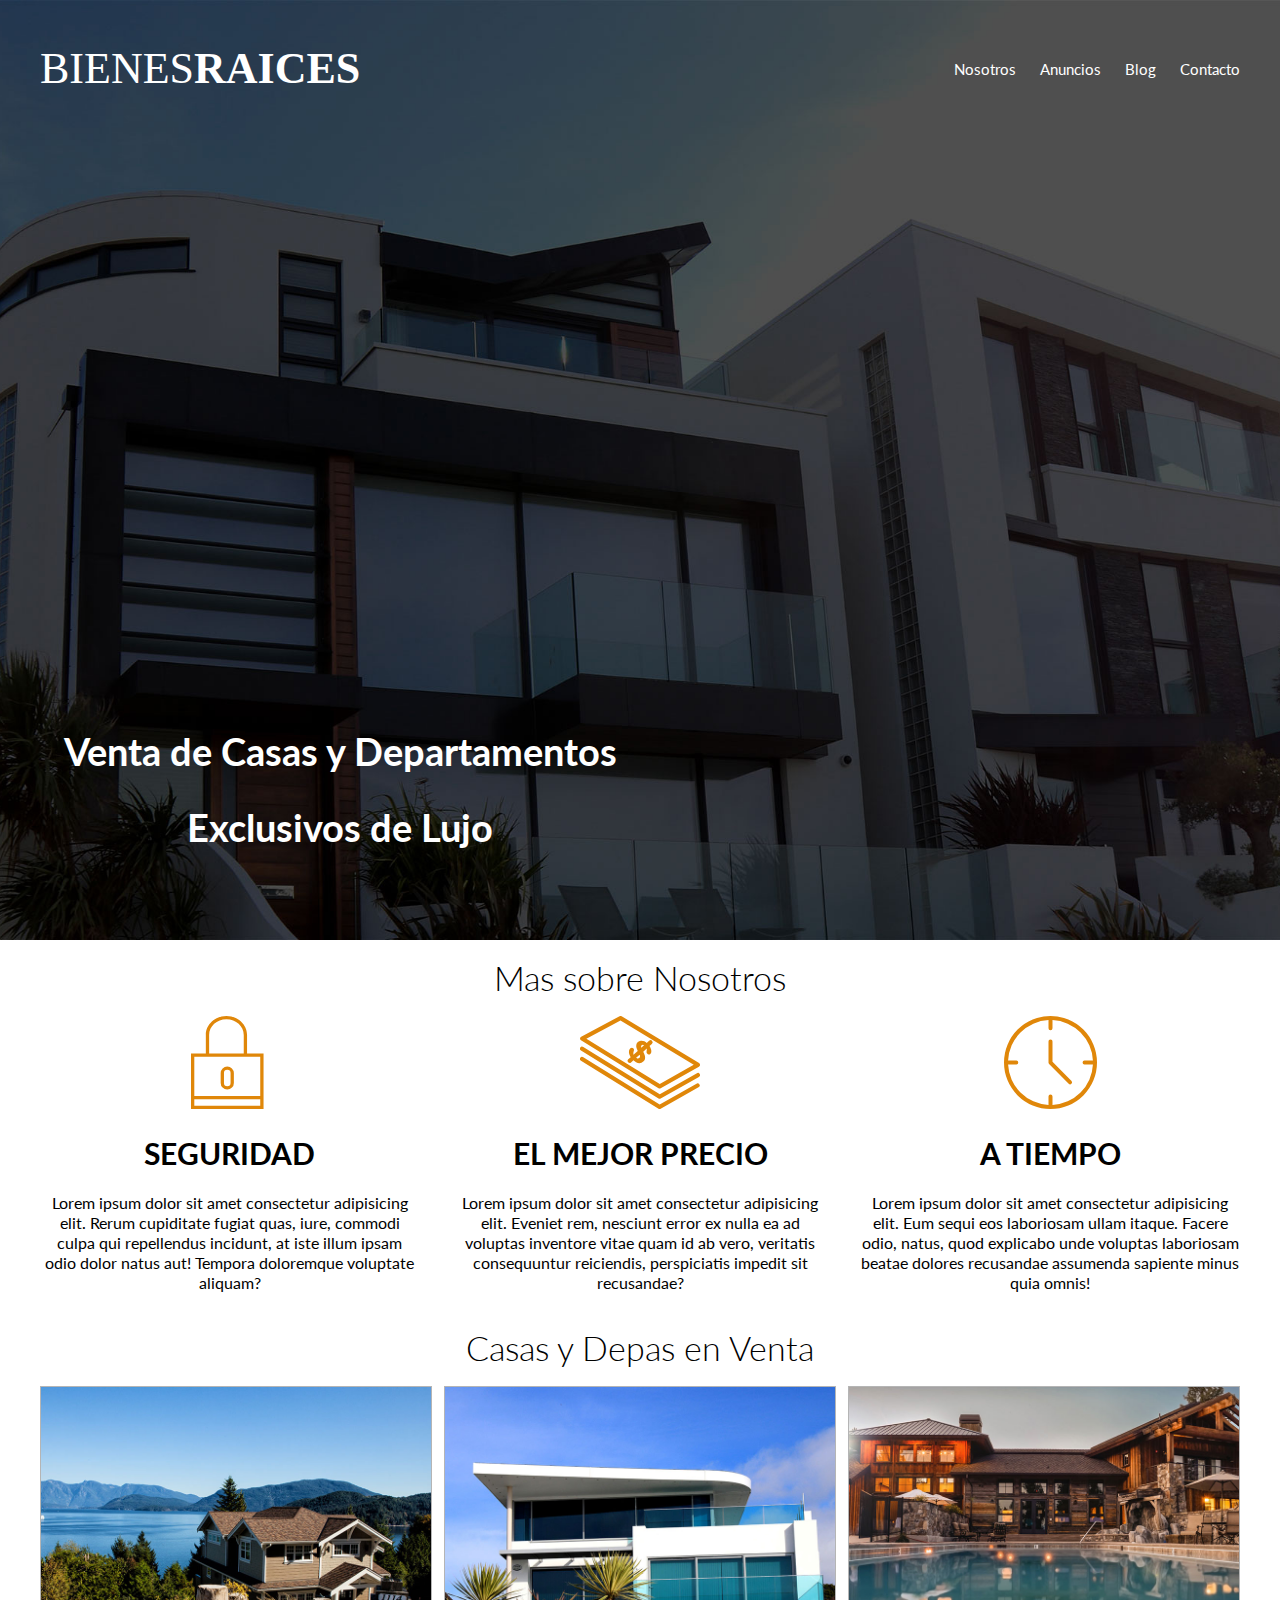
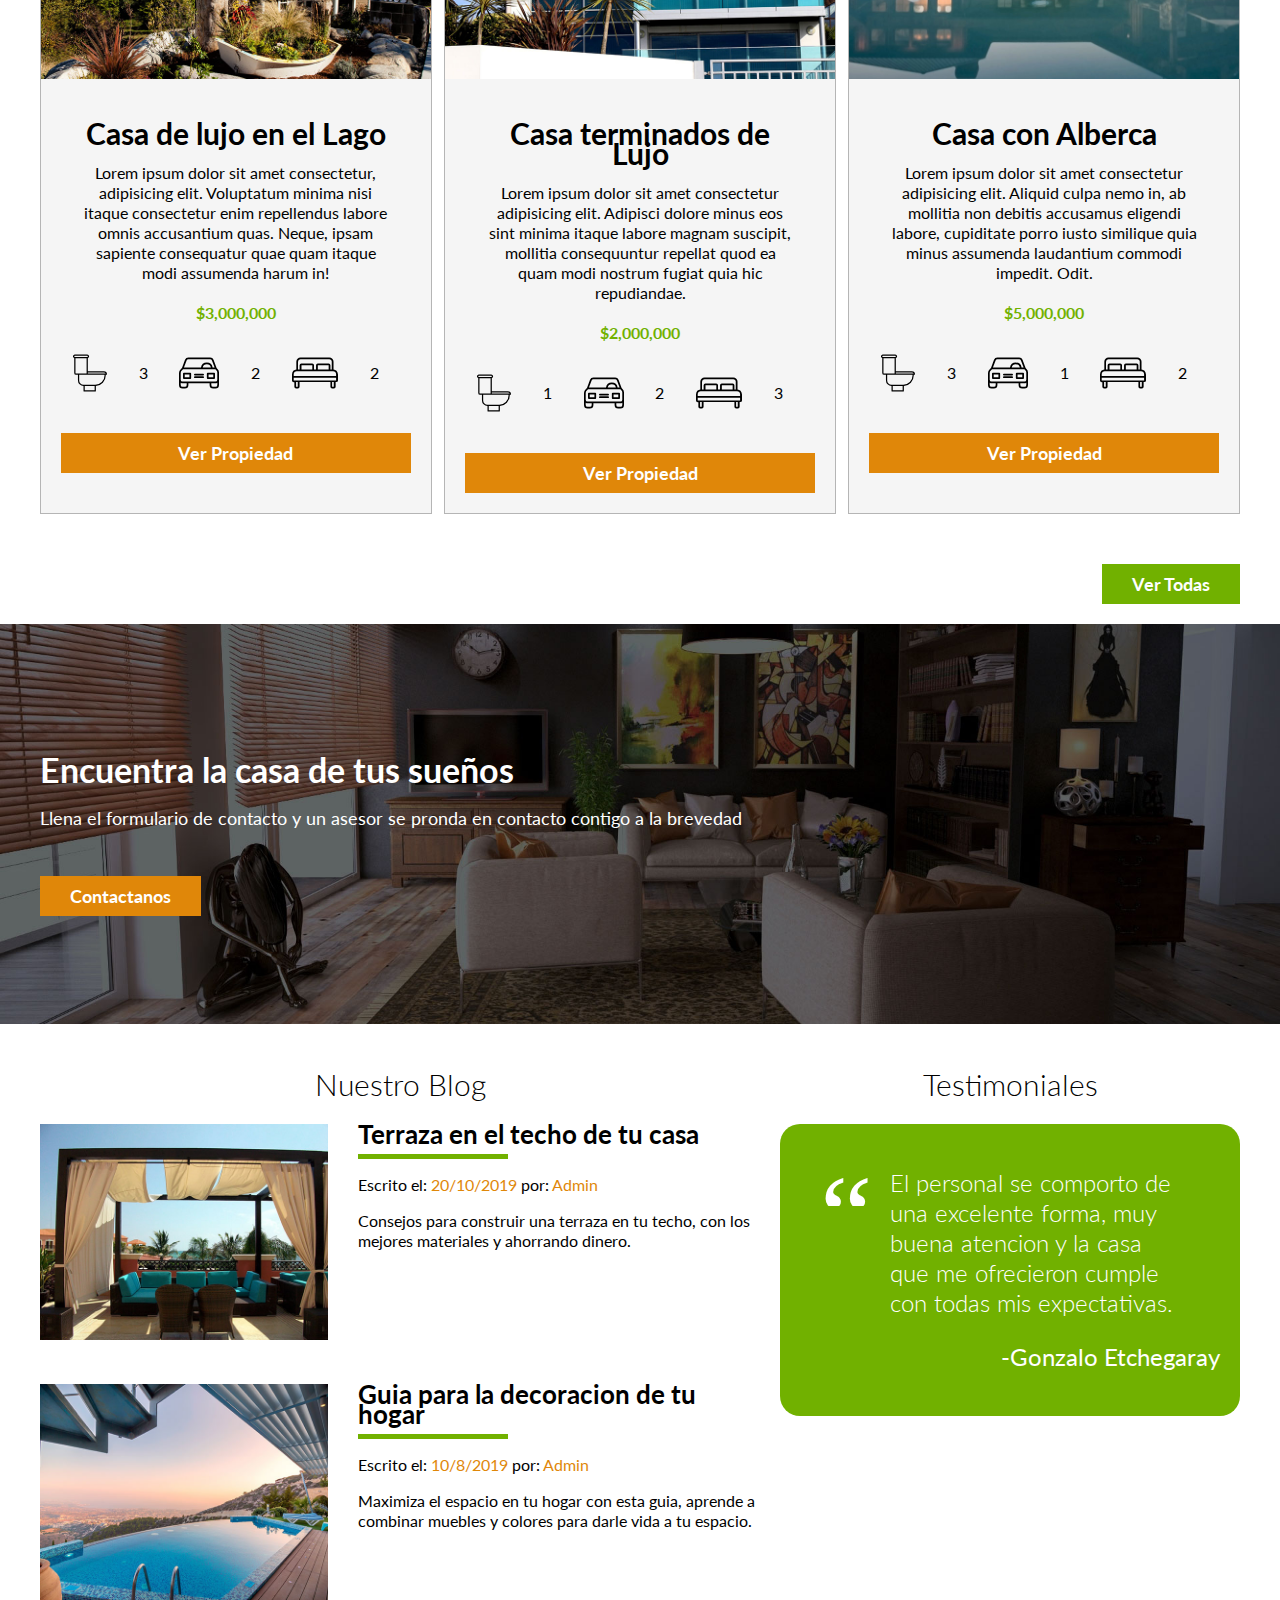
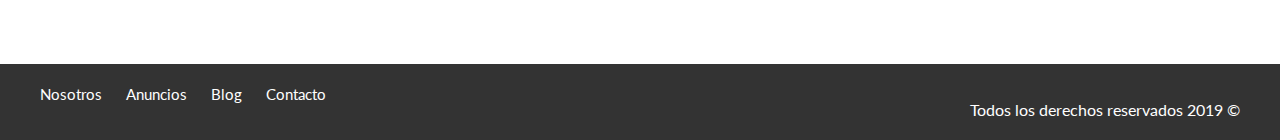
<file: index.html>
<!DOCTYPE html>
<html lang="en">

<head>
    <meta charset="UTF-8">
    <meta name="viewport" content="width=device-width, initial-scale=1.0">
    <meta http-equiv="X-UA-Compatible" content="ie=edge">
    <link rel="stylesheet" href="css/normalize.css">
    <link href="https://fonts.googleapis.com/css?family=Lato:300,400,700,900" rel="stylesheet">
    <link rel="stylesheet" href="css/style.css">
    <title>Bienes Raices</title>
</head>

<body>
    <header class="site-header inicio">
        <div class="contenedor contenido-header">
            <div class="barra">
                <a href="/">
                    <img src="img/logo.svg" alt="logo">
                </a>

                <nav class="navegacion">
                    <a href="nosotros.html">Nosotros</a>
                    <a href="anuncios.html">Anuncios</a>
                    <a href="blog.html">Blog</a>
                    <a href="contacto.html">Contacto</a>
                </nav>
            </div>

            <h1>Venta de Casas y Departamentos Exclusivos de Lujo</h1>
        </div>
    </header>

    <section class="contenedor seccion">
        <h2 class="fw-300 centrar-texto">Mas sobre Nosotros</h2>
        <div class="iconos-nosotros">
            <div class="icono">
                <img src="img/icono1.svg" alt="seguridad">
                <h3>Seguridad</h3>
                <p>Lorem ipsum dolor sit amet consectetur adipisicing elit. Rerum cupiditate fugiat quas, iure, commodi culpa qui repellendus incidunt, at iste illum ipsam odio dolor natus aut! Tempora doloremque voluptate aliquam?</p>
            </div>

            <div class="icono">
                <img src="img/icono2.svg" alt="dinero">
                <h3>El Mejor Precio</h3>
                <p>Lorem ipsum dolor sit amet consectetur adipisicing elit. Eveniet rem, nesciunt error ex nulla ea ad voluptas inventore vitae quam id ab vero, veritatis consequuntur reiciendis, perspiciatis impedit sit recusandae?</p>
            </div>

            <div class="icono">
                <img src="img/icono3.svg" alt="tiempo">
                <h3>A tiempo</h3>
                <p>Lorem ipsum dolor sit amet consectetur adipisicing elit. Eum sequi eos laboriosam ullam itaque. Facere odio, natus, quod explicabo unde voluptas laboriosam beatae dolores recusandae assumenda sapiente minus quia omnis!</p>
            </div>
        </div>
    </section>

    <main class="seccion contenedor">
        <h2 class="fw-300 centrar-texto">Casas y Depas en Venta</h2>
        <div class="contenedor-anuncios">
            <div class="anuncio">
                <img src="img/anuncio1.jpg" alt="casa en el lago">
                <div class="contenido-anuncio">
                    <h3>Casa de lujo en el Lago</h3>
                    <p>Lorem ipsum dolor sit amet consectetur, adipisicing elit. Voluptatum minima nisi itaque consectetur enim repellendus labore omnis accusantium quas. Neque, ipsam sapiente consequatur quae quam itaque modi assumenda harum in!</p>
                    <p class="precio">$3,000,000</p>

                    <ul class="iconos-caracteristicas">
                        <li><img src="img/icono_wc.svg" alt="icono_wc"></li>
                        <p>3</p>
                        <li><img src="img/icono_estacionamiento.svg" alt="icono_auto"></li>
                        <p>2</p>
                        <li><img src="img/icono_dormitorio.svg" alt="icono_dormitorio"></li>
                        <p>2</p>
                    </ul>

                    <a class="boton boton-amarillo d-block" href="#">Ver Propiedad</a>
                </div>
            </div>

            <div class="anuncio">
                <img src="img/anuncio2.jpg" alt="casa de lujo">
                <div class="contenido-anuncio">
                    <h3>Casa terminados de Lujo</h3>
                    <p>Lorem ipsum dolor sit amet consectetur adipisicing elit. Adipisci dolore minus eos sint minima itaque labore magnam suscipit, mollitia consequuntur repellat quod ea quam modi nostrum fugiat quia hic repudiandae.</p>
                    <p class="precio">$2,000,000</p>

                    <ul class="iconos-caracteristicas">
                        <li><img src="img/icono_wc.svg" alt="icono_wc"></li>
                        <p>1</p>
                        <li><img src="img/icono_estacionamiento.svg" alt="icono_auto"></li>
                        <p>2</p>
                        <li><img src="img/icono_dormitorio.svg" alt="icono_dormitorio"></li>
                        <p>3</p>
                    </ul>

                    <a class="boton boton-amarillo d-block" href="#">Ver Propiedad</a>
                </div>
            </div>

            <div class="anuncio">
                <img src="img/anuncio3.jpg" alt="casa Alberca">
                <div class="contenido-anuncio">
                    <h3>Casa con Alberca</h3>
                    <p>Lorem ipsum dolor sit amet consectetur adipisicing elit. Aliquid culpa nemo in, ab mollitia non debitis accusamus eligendi labore, cupiditate porro iusto similique quia minus assumenda laudantium commodi impedit. Odit.</p>
                    <p class="precio">$5,000,000</p>

                    <ul class="iconos-caracteristicas">
                        <li><img src="img/icono_wc.svg" alt="icono_wc"></li>
                        <p>3</p>
                        <li><img src="img/icono_estacionamiento.svg" alt="icono_auto"></li>
                        <p>1</p>
                        <li><img src="img/icono_dormitorio.svg" alt="icono_dormitorio"></li>
                        <p>2</p>
                    </ul>

                    <a class="boton boton-amarillo d-block" href="#">Ver Propiedad</a>
                </div>
            </div>
        </div>
        <div class="ver-todas">
            <a class="boton boton-verde" href="anuncios.html">Ver Todas</a>
        </div>
    </main>

    <section class="imagen-contacto">
        <div class="contenedor contenido-contacto">
            <h2>Encuentra la casa de tus sueños</h2>
            <p>Llena el formulario de contacto y un asesor se pronda en contacto contigo a la brevedad</p>
            <a boton class="boton-amarillo boton" href="contacto.html">Contactanos</a>
        </div>
    </section>

    <div class="seccion-inferior contenedor seccion">
        <section class="blog">
            <h3 class="centrar-texto fw-300">Nuestro Blog</h3>

            <article class="entrada-blog">
                <div class="imagen">
                    <img src="img/blog1.jpg" alt="entrada_de_blog">
                </div>
                <div class="texto-entrada">
                    <a href="#">
                        <h4>Terraza en el techo de tu casa</h4>
                    </a>
                    <p>Escrito el: <span> 20/10/2019</span> por: <span>Admin</span></p>
                    <p>Consejos para construir una terraza en tu techo, con los mejores materiales y ahorrando dinero.</p>
                </div>
            </article>

            <article class="entrada-blog">
                <div class="imagen">
                    <img src="img/blog2.jpg" alt="entrada_de_blog">
                </div>
                <div class="texto-entrada">
                    <a href="#">
                        <h4>Guia para la decoracion de tu hogar</h4>
                    </a>
                    <p>Escrito el: <span>10/8/2019</span> por: <span>Admin</span></p>
                    <p>Maximiza el espacio en tu hogar con esta guia, aprende a combinar muebles y colores para darle vida a tu espacio.</p>
                </div>

            </article>
        </section>

        <section class="testimoniales">
            <h3 class="centrar-texto fw-300">Testimoniales</h3>
            <div class="testimonial">
                <blockquote>
                    El personal se comporto de una excelente forma, muy buena atencion y la casa que me ofrecieron cumple con todas mis expectativas.
                </blockquote>
                <p>-Gonzalo Etchegaray</p>
            </div>
        </section>
    </div>

    <footer class="site-footer seccion">
        <div class="contenedor contenedor-footer">
            <nav class="navegacion">
                <a href="nosotros.html">Nosotros</a>
                <a href="anuncios.html">Anuncios</a>
                <a href="blog.html">Blog</a>
                <a href="contacto.html">Contacto</a>
            </nav>
            <p class="copyright">Todos los derechos reservados 2019 &copy;</p>
        </div>
    </footer>
</body>

</html>
</file>
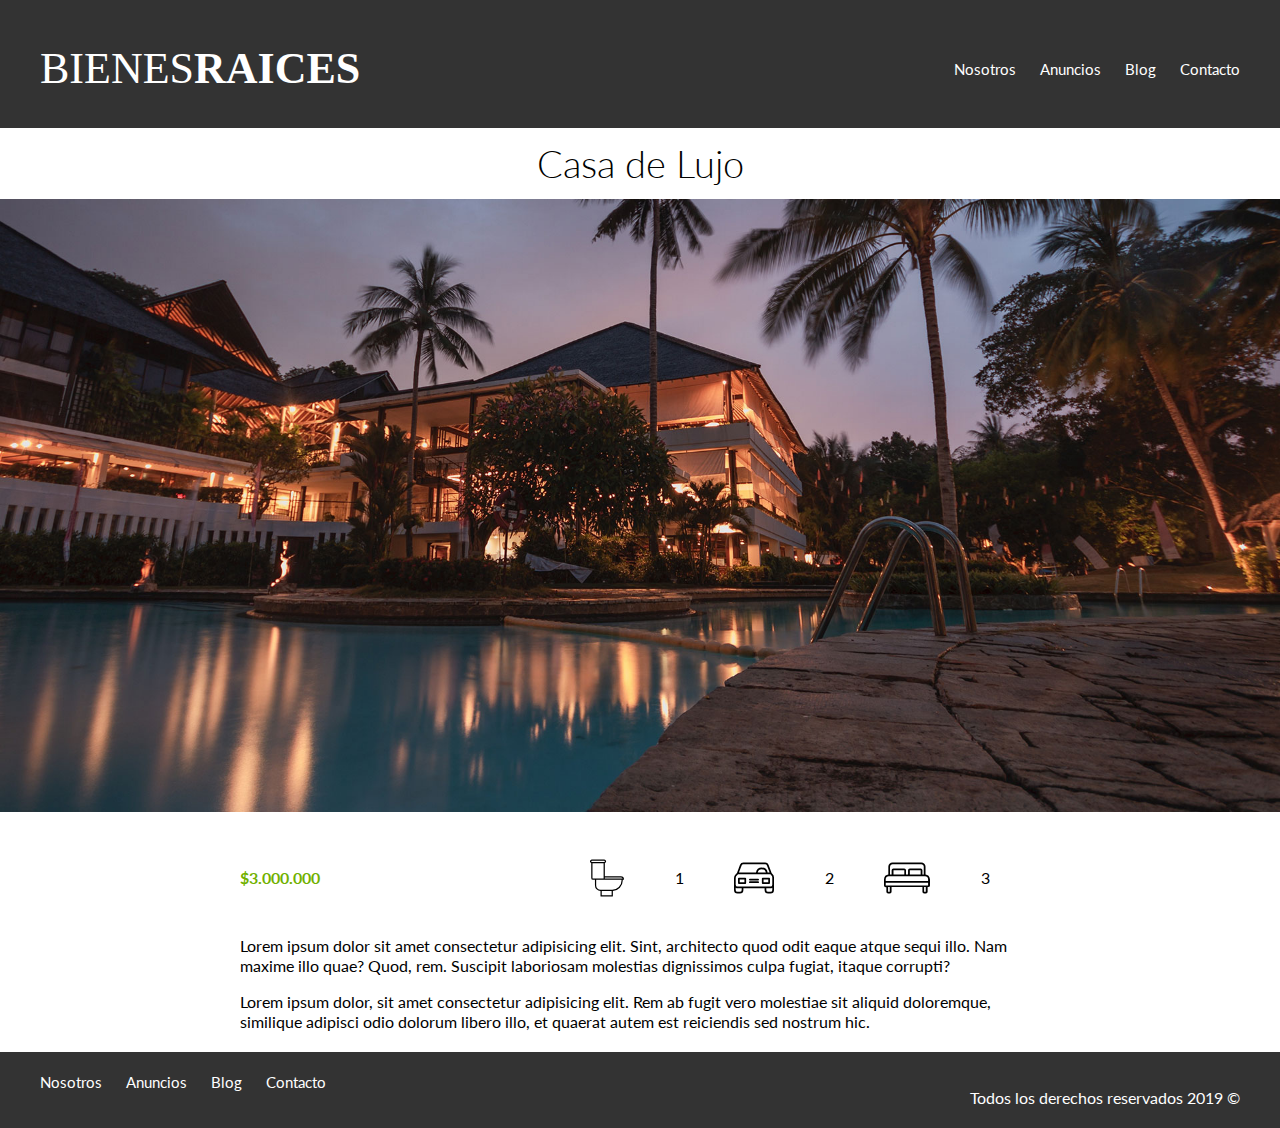
<file: anuncio.html>
<!DOCTYPE html>
<html lang="en">

<head>
    <meta charset="UTF-8">
    <meta name="viewport" content="width=device-width, initial-scale=1.0">
    <meta http-equiv="X-UA-Compatible" content="ie=edge">
    <link rel="stylesheet" href="css/normalize.css">
    <link href="https://fonts.googleapis.com/css?family=Lato:300,400,700,900" rel="stylesheet">
    <link rel="stylesheet" href="css/style.css">
    <title>Bienes Raices</title>
</head>

<body>
    <header class="site-header">
        <div class="contenedor contenido-header">
            <div class="barra">
                <a href="index.html">
                    <img src="img/logo.svg" alt="logo">
                </a>

                <nav class="navegacion">
                    <a href="nosotros.html">Nosotros</a>
                    <a href="anuncios.html">Anuncios</a>
                    <a href="blog.html">Blog</a>
                    <a href="contacto.html">Contacto</a>
                </nav>
            </div>
        </div>
    </header>

    <h1 class="fw-300 centrar-texto">Casa de Lujo</h1>
    <img src="img/destacada.jpg" alt="img_destacada">

    <main class="contenedor seccion contenido-centrado">
        <div class="resumen-propiedad">
            <p class="precio">$3.000.000</p>
            <ul class="iconos-caracteristicas">
                <li><img src="img/icono_wc.svg" alt="icono_wc"></li>
                <p>1</p>
                <li><img src="img/icono_estacionamiento.svg" alt="icono_auto"></li>
                <p>2</p>
                <li><img src="img/icono_dormitorio.svg" alt="icono_dormitorio"></li>
                <p>3</p>
            </ul>
        </div>

        <p>Lorem ipsum dolor sit amet consectetur adipisicing elit. Sint, architecto quod odit eaque atque sequi illo. Nam maxime illo quae? Quod, rem. Suscipit laboriosam molestias dignissimos culpa fugiat, itaque corrupti?</p>

        <p>Lorem ipsum dolor, sit amet consectetur adipisicing elit. Rem ab fugit vero molestiae sit aliquid doloremque, similique adipisci odio dolorum libero illo, et quaerat autem est reiciendis sed nostrum hic.</p>
    </main>

    <footer class="site-footer seccion">
        <div class="contenedor contenedor-footer">
            <nav class="navegacion">
                <a href="nosotros.html">Nosotros</a>
                <a href="anuncios.html">Anuncios</a>
                <a href="blog.html">Blog</a>
                <a href="contacto.html">Contacto</a>
            </nav>
            <p class="copyright">Todos los derechos reservados 2019 &copy;</p>
        </div>
    </footer>
</body>

</html>
</file>
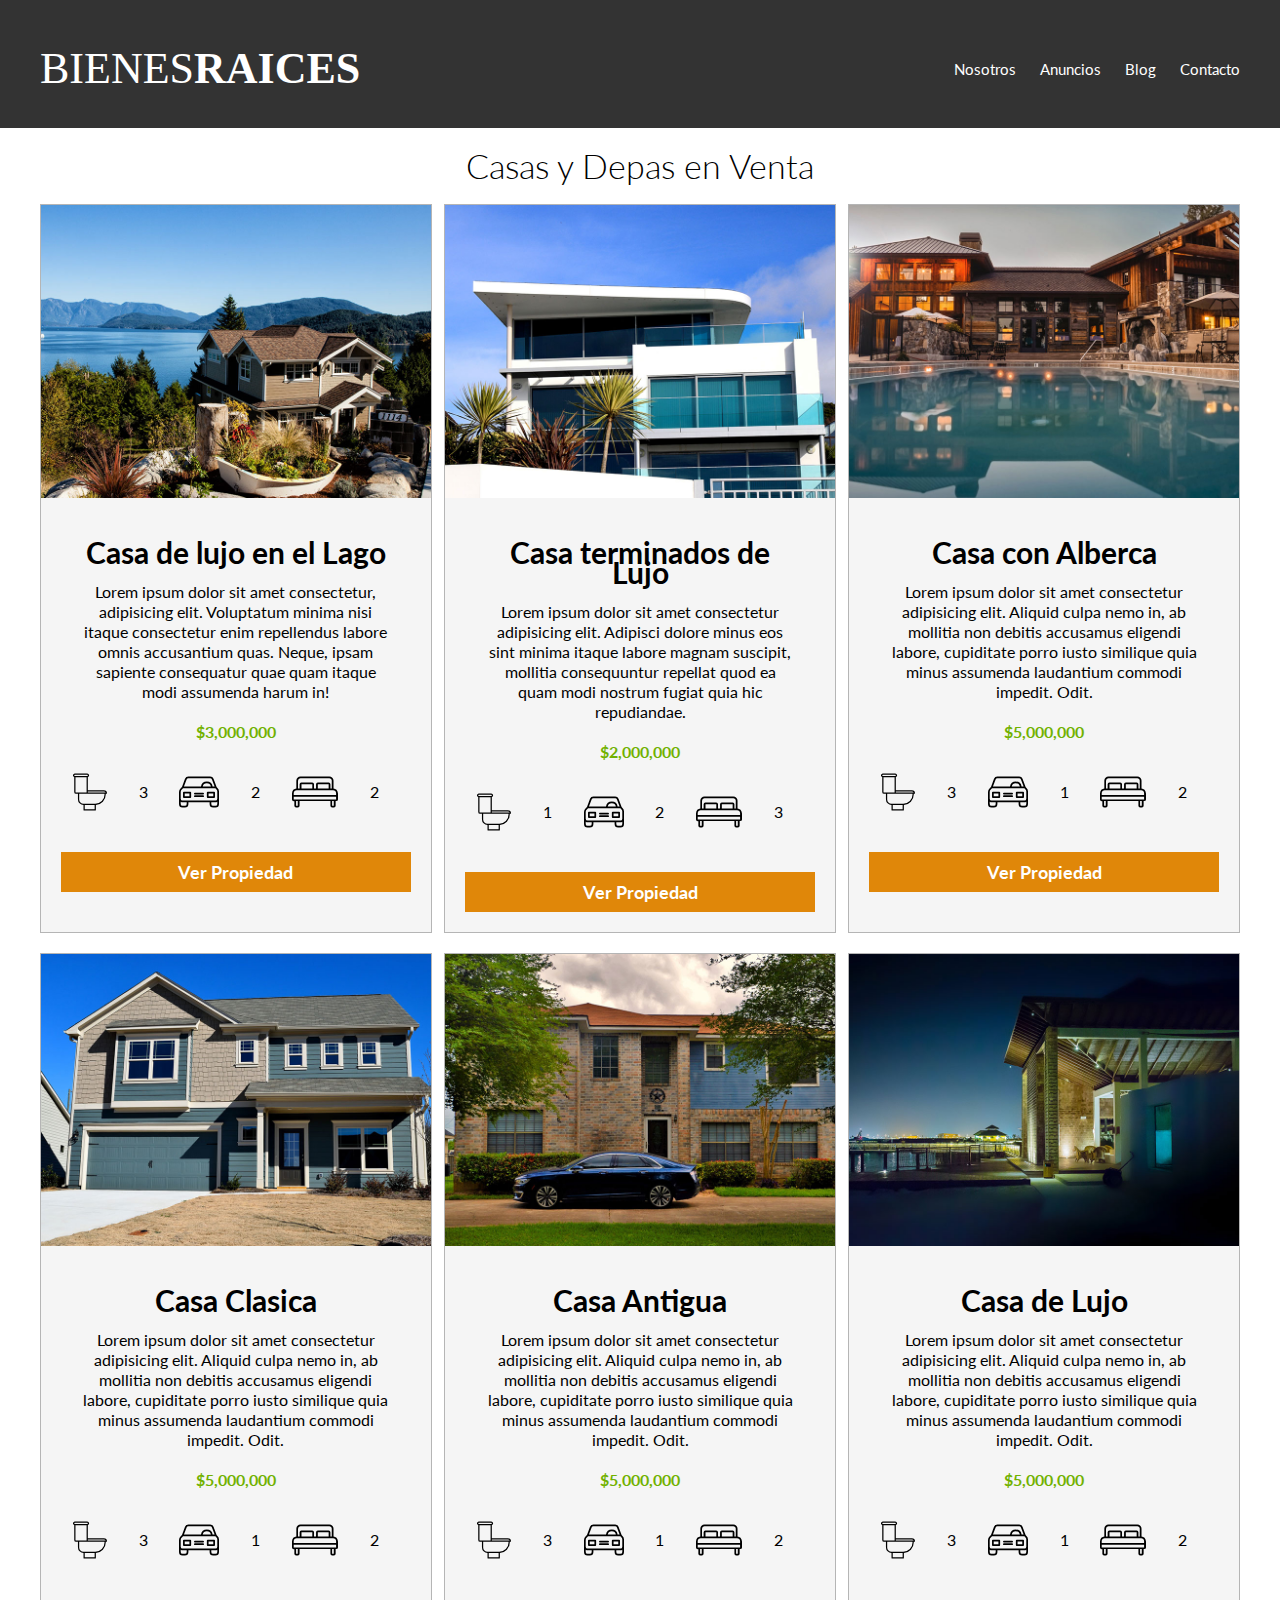
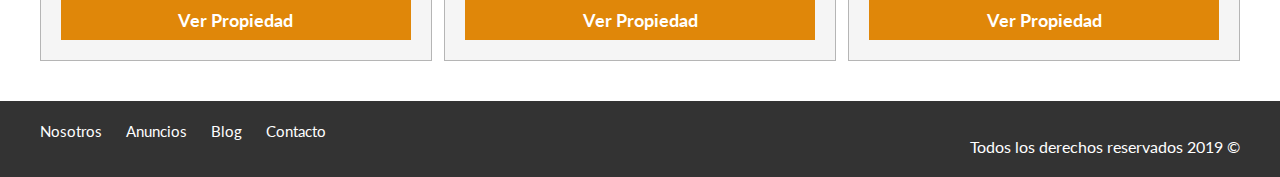
<file: anuncios.html>
<!DOCTYPE html>
<html lang="en">

<head>
    <meta charset="UTF-8">
    <meta name="viewport" content="width=device-width, initial-scale=1.0">
    <meta http-equiv="X-UA-Compatible" content="ie=edge">
    <link rel="stylesheet" href="css/normalize.css">
    <link href="https://fonts.googleapis.com/css?family=Lato:300,400,700,900" rel="stylesheet">
    <link rel="stylesheet" href="css/style.css">
    <title>Bienes Raices</title>
</head>

<body>
    <header class="site-header">
        <div class="contenedor contenido-header">
            <div class="barra">
                <a href="index.html">
                    <img src="img/logo.svg" alt="logo">
                </a>

                <nav class="navegacion">
                    <a href="nosotros.html">Nosotros</a>
                    <a href="anuncios.html">Anuncios</a>
                    <a href="blog.html">Blog</a>
                    <a href="contacto.html">Contacto</a>
                </nav>
            </div>
        </div>
    </header>

    <main class="seccion contenedor">
        <h2 class="fw-300 centrar-texto">Casas y Depas en Venta</h2>
        <div class="contenedor-anuncios">
            <div class="anuncio">
                <img src="img/anuncio1.jpg" alt="casa en el lago">
                <div class="contenido-anuncio">
                    <h3>Casa de lujo en el Lago</h3>
                    <p>Lorem ipsum dolor sit amet consectetur, adipisicing elit. Voluptatum minima nisi itaque consectetur enim repellendus labore omnis accusantium quas. Neque, ipsam sapiente consequatur quae quam itaque modi assumenda harum in!</p>
                    <p class="precio">$3,000,000</p>

                    <ul class="iconos-caracteristicas">
                        <li><img src="img/icono_wc.svg" alt="icono_wc"></li>
                        <p>3</p>
                        <li><img src="img/icono_estacionamiento.svg" alt="icono_auto"></li>
                        <p>2</p>
                        <li><img src="img/icono_dormitorio.svg" alt="icono_dormitorio"></li>
                        <p>2</p>
                    </ul>

                    <a class="boton boton-amarillo d-block" href="anuncio.html">Ver Propiedad</a>
                </div>
            </div>

            <div class="anuncio">
                <img src="img/anuncio2.jpg" alt="casa de lujo">
                <div class="contenido-anuncio">
                    <h3>Casa terminados de Lujo</h3>
                    <p>Lorem ipsum dolor sit amet consectetur adipisicing elit. Adipisci dolore minus eos sint minima itaque labore magnam suscipit, mollitia consequuntur repellat quod ea quam modi nostrum fugiat quia hic repudiandae.</p>
                    <p class="precio">$2,000,000</p>

                    <ul class="iconos-caracteristicas">
                        <li><img src="img/icono_wc.svg" alt="icono_wc"></li>
                        <p>1</p>
                        <li><img src="img/icono_estacionamiento.svg" alt="icono_auto"></li>
                        <p>2</p>
                        <li><img src="img/icono_dormitorio.svg" alt="icono_dormitorio"></li>
                        <p>3</p>
                    </ul>

                    <a class="boton boton-amarillo d-block" href="anuncio.html">Ver Propiedad</a>
                </div>
            </div>

            <div class="anuncio">
                <img src="img/anuncio3.jpg" alt="casa Alberca">
                <div class="contenido-anuncio">
                    <h3>Casa con Alberca</h3>
                    <p>Lorem ipsum dolor sit amet consectetur adipisicing elit. Aliquid culpa nemo in, ab mollitia non debitis accusamus eligendi labore, cupiditate porro iusto similique quia minus assumenda laudantium commodi impedit. Odit.</p>
                    <p class="precio">$5,000,000</p>

                    <ul class="iconos-caracteristicas">
                        <li><img src="img/icono_wc.svg" alt="icono_wc"></li>
                        <p>3</p>
                        <li><img src="img/icono_estacionamiento.svg" alt="icono_auto"></li>
                        <p>1</p>
                        <li><img src="img/icono_dormitorio.svg" alt="icono_dormitorio"></li>
                        <p>2</p>
                    </ul>

                    <a class="boton boton-amarillo d-block" href="anuncio.html">Ver Propiedad</a>
                </div>
            </div>

            <div class="anuncio">
                <img src="img/anuncio4.jpg" alt="casa Alberca">
                <div class="contenido-anuncio">
                    <h3>Casa Clasica</h3>
                    <p>Lorem ipsum dolor sit amet consectetur adipisicing elit. Aliquid culpa nemo in, ab mollitia non debitis accusamus eligendi labore, cupiditate porro iusto similique quia minus assumenda laudantium commodi impedit. Odit.</p>
                    <p class="precio">$5,000,000</p>

                    <ul class="iconos-caracteristicas">
                        <li><img src="img/icono_wc.svg" alt="icono_wc"></li>
                        <p>3</p>
                        <li><img src="img/icono_estacionamiento.svg" alt="icono_auto"></li>
                        <p>1</p>
                        <li><img src="img/icono_dormitorio.svg" alt="icono_dormitorio"></li>
                        <p>2</p>
                    </ul>

                    <a class="boton boton-amarillo d-block" href="anuncio.html">Ver Propiedad</a>
                </div>
            </div>
            <div class="anuncio">
                <img src="img/anuncio5.jpg" alt="casa Alberca">
                <div class="contenido-anuncio">
                    <h3>Casa Antigua</h3>
                    <p>Lorem ipsum dolor sit amet consectetur adipisicing elit. Aliquid culpa nemo in, ab mollitia non debitis accusamus eligendi labore, cupiditate porro iusto similique quia minus assumenda laudantium commodi impedit. Odit.</p>
                    <p class="precio">$5,000,000</p>

                    <ul class="iconos-caracteristicas">
                        <li><img src="img/icono_wc.svg" alt="icono_wc"></li>
                        <p>3</p>
                        <li><img src="img/icono_estacionamiento.svg" alt="icono_auto"></li>
                        <p>1</p>
                        <li><img src="img/icono_dormitorio.svg" alt="icono_dormitorio"></li>
                        <p>2</p>
                    </ul>

                    <a class="boton boton-amarillo d-block" href="anuncio.html">Ver Propiedad</a>
                </div>
            </div>
            <div class="anuncio">
                <img src="img/anuncio6.jpg" alt="casa Alberca">
                <div class="contenido-anuncio">
                    <h3>Casa de Lujo</h3>
                    <p>Lorem ipsum dolor sit amet consectetur adipisicing elit. Aliquid culpa nemo in, ab mollitia non debitis accusamus eligendi labore, cupiditate porro iusto similique quia minus assumenda laudantium commodi impedit. Odit.</p>
                    <p class="precio">$5,000,000</p>

                    <ul class="iconos-caracteristicas">
                        <li><img src="img/icono_wc.svg" alt="icono_wc"></li>
                        <p>3</p>
                        <li><img src="img/icono_estacionamiento.svg" alt="icono_auto"></li>
                        <p>1</p>
                        <li><img src="img/icono_dormitorio.svg" alt="icono_dormitorio"></li>
                        <p>2</p>
                    </ul>

                    <a class="boton boton-amarillo d-block" href="anuncio.html">Ver Propiedad</a>
                </div>
            </div>
        </div>
    </main>

    <footer class="site-footer seccion">
        <div class="contenedor contenedor-footer">
            <nav class="navegacion">
                <a href="nosotros.html">Nosotros</a>
                <a href="anuncios.html">Anuncios</a>
                <a href="blog.html">Blog</a>
                <a href="contacto.html">Contacto</a>
            </nav>
            <p class="copyright">Todos los derechos reservados 2019 &copy;</p>
        </div>
    </footer>
</body>

</html>
</file>
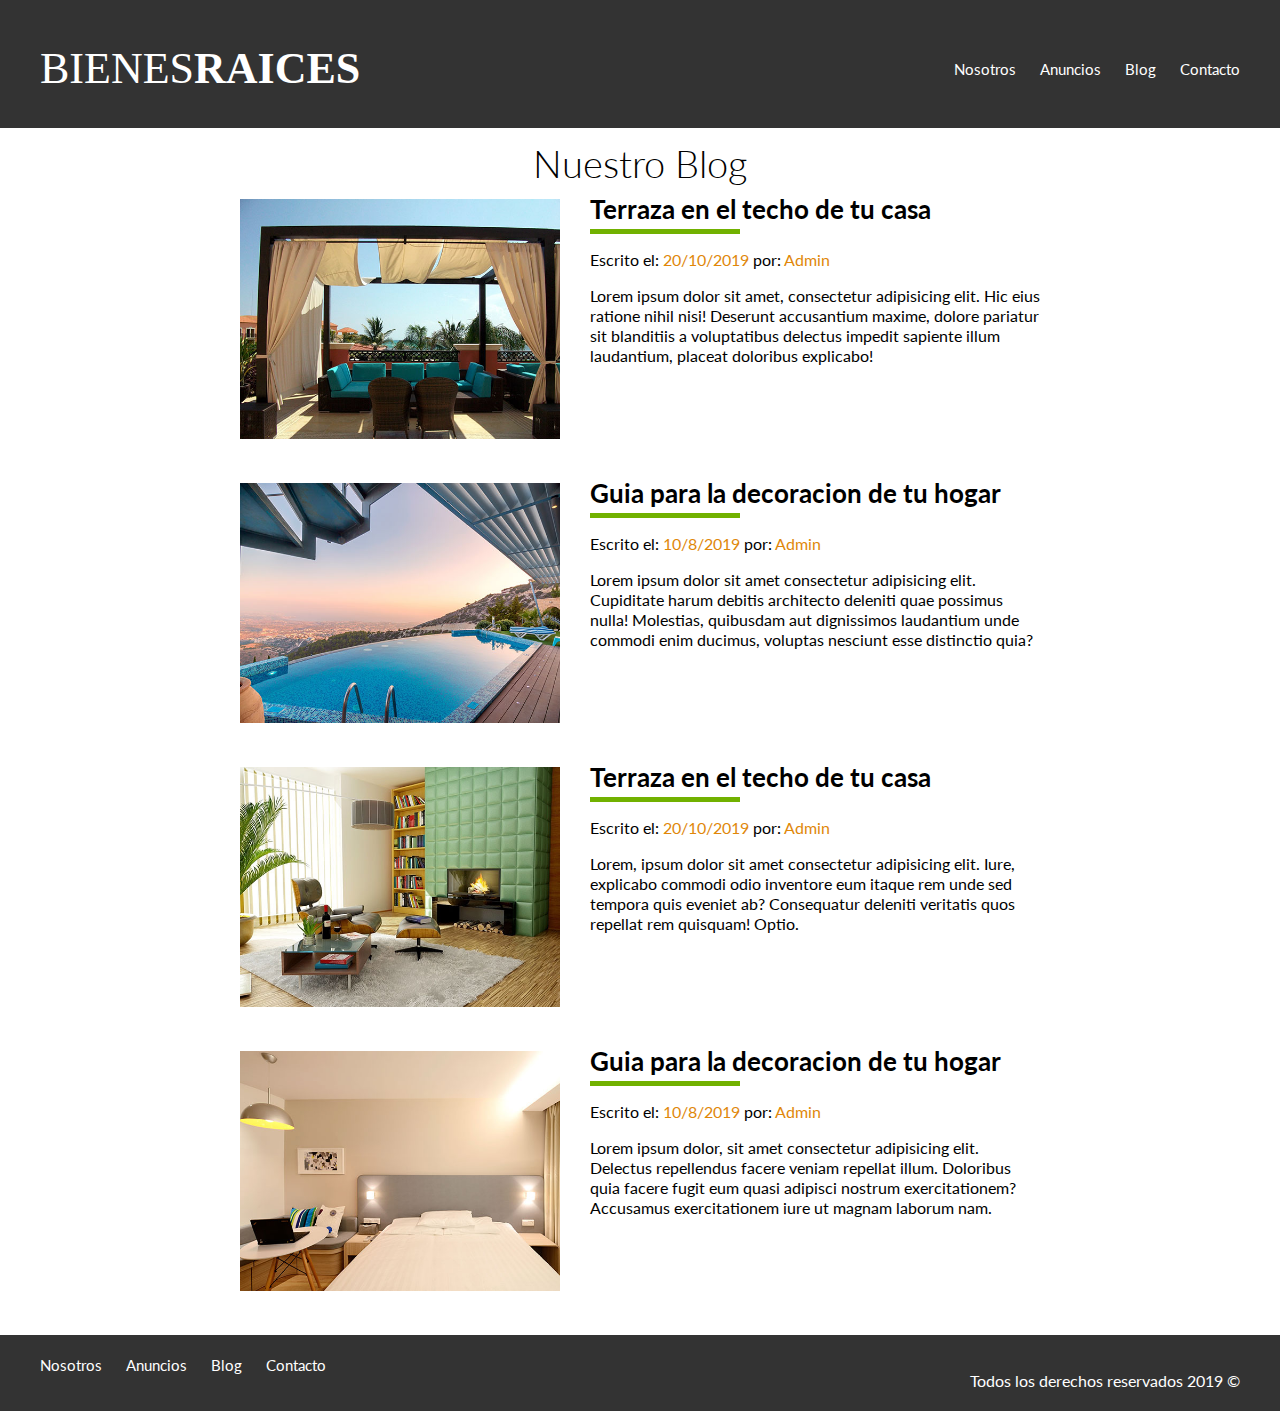
<file: blog.html>
<!DOCTYPE html>
<html lang="en">

<head>
    <meta charset="UTF-8">
    <meta name="viewport" content="width=device-width, initial-scale=1.0">
    <meta http-equiv="X-UA-Compatible" content="ie=edge">
    <link rel="stylesheet" href="css/normalize.css">
    <link href="https://fonts.googleapis.com/css?family=Lato:300,400,700,900" rel="stylesheet">
    <link rel="stylesheet" href="css/style.css">
    <title>Bienes Raices</title>
</head>

<body>
    <header class="site-header">
        <div class="contenedor contenido-header">
            <div class="barra">
                <a href="index.html">
                    <img src="img/logo.svg" alt="logo">
                </a>

                <nav class="navegacion">
                    <a href="nosotros.html">Nosotros</a>
                    <a href="anuncios.html">Anuncios</a>
                    <a href="blog.html">Blog</a>
                    <a href="contacto.html">Contacto</a>
                </nav>
            </div>
        </div>
    </header>

    <main class="contenedor seccion contenido-centrado">
        <h1 class="fw-300 centrar-texto">Nuestro Blog</h1>

        <article class="entrada-blog">
            <div class="imagen">
                <img src="img/blog1.jpg" alt="entrada_de_blog">
            </div>
            <div class="texto-entrada">
                <a href="entrada.html">
                    <h4>Terraza en el techo de tu casa</h4>
                </a>
                <p>Escrito el: <span> 20/10/2019</span> por: <span>Admin</span></p>
                <p>Lorem ipsum dolor sit amet, consectetur adipisicing elit. Hic eius ratione nihil nisi! Deserunt accusantium maxime, dolore pariatur sit blanditiis a voluptatibus delectus impedit sapiente illum laudantium, placeat doloribus explicabo!</p>
            </div>
        </article>

        <article class="entrada-blog">
            <div class="imagen">
                <img src="img/blog2.jpg" alt="entrada_de_blog">
            </div>
            <div class="texto-entrada">
                <a href="entrada.html">
                    <h4>Guia para la decoracion de tu hogar</h4>
                </a>
                <p>Escrito el: <span>10/8/2019</span> por: <span>Admin</span></p>
                <p>Lorem ipsum dolor sit amet consectetur adipisicing elit. Cupiditate harum debitis architecto deleniti quae possimus nulla! Molestias, quibusdam aut dignissimos laudantium unde commodi enim ducimus, voluptas nesciunt esse distinctio quia?</p>
            </div>

        </article>

        <article class="entrada-blog">
            <div class="imagen">
                <img src="img/blog3.jpg" alt="entrada_de_blog">
            </div>
            <div class="texto-entrada">
                <a href="entrada.html">
                    <h4>Terraza en el techo de tu casa</h4>
                </a>
                <p>Escrito el: <span> 20/10/2019</span> por: <span>Admin</span></p>
                <p>Lorem, ipsum dolor sit amet consectetur adipisicing elit. Iure, explicabo commodi odio inventore eum itaque rem unde sed tempora quis eveniet ab? Consequatur deleniti veritatis quos repellat rem quisquam! Optio.</p>
            </div>
        </article>

        <article class="entrada-blog">
            <div class="imagen">
                <img src="img/blog4.jpg" alt="entrada_de_blog">
            </div>
            <div class="texto-entrada">
                <a href="entrada.html">
                    <h4>Guia para la decoracion de tu hogar</h4>
                </a>
                <p>Escrito el: <span>10/8/2019</span> por: <span>Admin</span></p>
                <p>Lorem ipsum dolor, sit amet consectetur adipisicing elit. Delectus repellendus facere veniam repellat illum. Doloribus quia facere fugit eum quasi adipisci nostrum exercitationem? Accusamus exercitationem iure ut magnam laborum nam.</p>
            </div>

        </article>



    </main>

    <footer class="site-footer seccion">
        <div class="contenedor contenedor-footer">
            <nav class="navegacion">
                <a href="nosotros.html">Nosotros</a>
                <a href="anuncios.html">Anuncios</a>
                <a href="blog.html">Blog</a>
                <a href="contacto.html">Contacto</a>
            </nav>
            <p class="copyright">Todos los derechos reservados 2019 &copy;</p>
        </div>
    </footer>
</body>

</html>
</file>
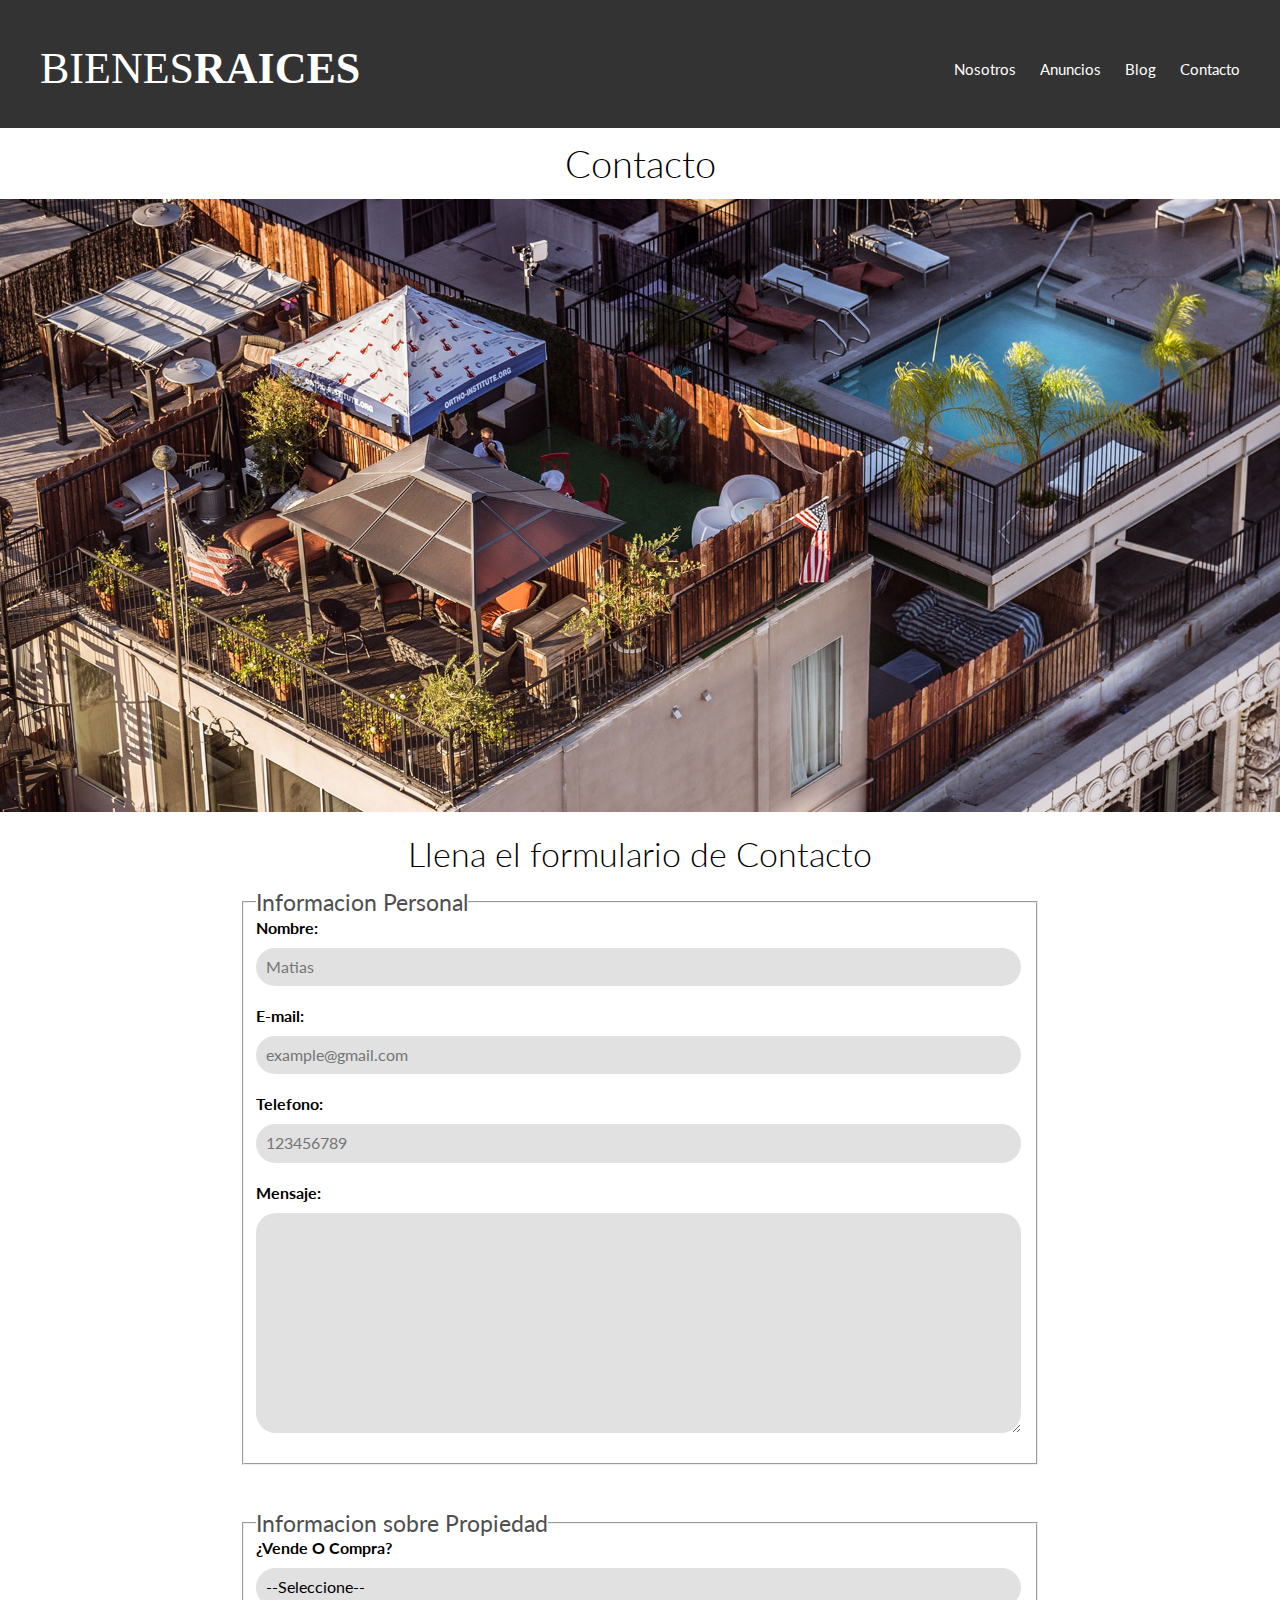
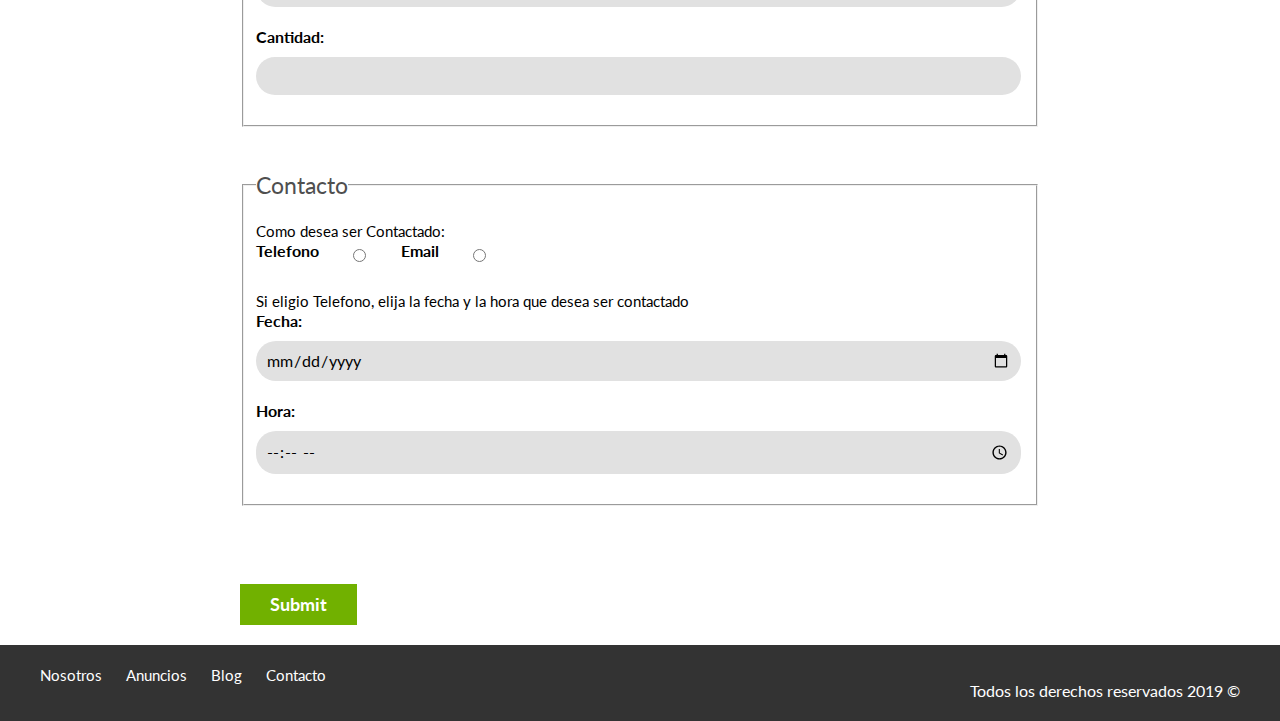
<file: contacto.html>
<!DOCTYPE html>
<html lang="en">

<head>
    <meta charset="UTF-8">
    <meta name="viewport" content="width=device-width, initial-scale=1.0">
    <meta http-equiv="X-UA-Compatible" content="ie=edge">
    <link rel="stylesheet" href="css/normalize.css">
    <link href="https://fonts.googleapis.com/css?family=Lato:300,400,700,900" rel="stylesheet">
    <link rel="stylesheet" href="css/style.css">
    <title>Bienes Raices</title>
</head>

<body>
    <header class="site-header">
        <div class="contenedor contenido-header">
            <div class="barra">
                <a href="index.html">
                    <img src="img/logo.svg" alt="logo">
                </a>

                <nav class="navegacion">
                    <a href="nosotros.html">Nosotros</a>
                    <a href="anuncios.html">Anuncios</a>
                    <a href="blog.html">Blog</a>
                    <a href="contacto.html">Contacto</a>
                </nav>
            </div>
        </div>
    </header>

    <h1 class="fw-300 centrar-texto">Contacto</h1>

    <img src="img/destacada3.jpg" alt="imagen_principal">

    <main class="contenedor seccion contenido-centrado">

        <h2 class="fw-300 centrar-texto">Llena el formulario de Contacto</h2>

        <form action="">

            <fieldset>
                <legend>Informacion Personal</legend>

                <label for="nombre">Nombre:</label>
                <input type="text" id="nombre" placeholder="Matias" required>

                <label for="email">E-mail:</label>
                <input type="email" id="email" placeholder="example@gmail.com" required>

                <label for="telefono">Telefono:</label>
                <input type="tel" id="telefono" placeholder="123456789" required>

                <label for="mensaje">Mensaje: </label>
                <textarea id="mensaje"></textarea>
            </fieldset>

            <fieldset>
                <legend>Informacion sobre Propiedad</legend>

                <label for="opciones">¿Vende O Compra?</label>
                <select id="opciones" required>
                    <option disabled selected>--Seleccione--</option>
                    <option value="Vende">Vende</option>
                    <option value="Compra">Compra</option>
                </select>

                <label for="presupuesto">Cantidad:</label>
                <input type="number">
            </fieldset>

            <fieldset>
                <legend>Contacto</legend>
                <p>Como desea ser Contactado:</p>

                <div class="forma-contacto">
                    <label for="telefono2">Telefono</label>
                    <input type="radio" name="contacto" value="telefono" id="telefono2">

                    <label for="correo">Email</label>
                    <input type="radio" name="contacto" value="correo" id="correo">
                </div>
                <p>Si eligio Telefono, elija la fecha y la hora que desea ser contactado</p>
                <label for="fecha">Fecha:</label>
                <input type="date" id="fecha">

                <label for="hora">Hora:</label>
                <input type="time" id="hora">
            </fieldset>

            <input type="submit" class="boton boton-verde">

        </form>

    </main>

    <footer class="site-footer seccion">
        <div class="contenedor contenedor-footer">
            <nav class="navegacion">
                <a href="nosotros.html">Nosotros</a>
                <a href="anuncios.html">Anuncios</a>
                <a href="blog.html">Blog</a>
                <a href="contacto.html">Contacto</a>
            </nav>
            <p class="copyright">Todos los derechos reservados 2019 &copy;</p>
        </div>
    </footer>
</body>

</html>
</file>
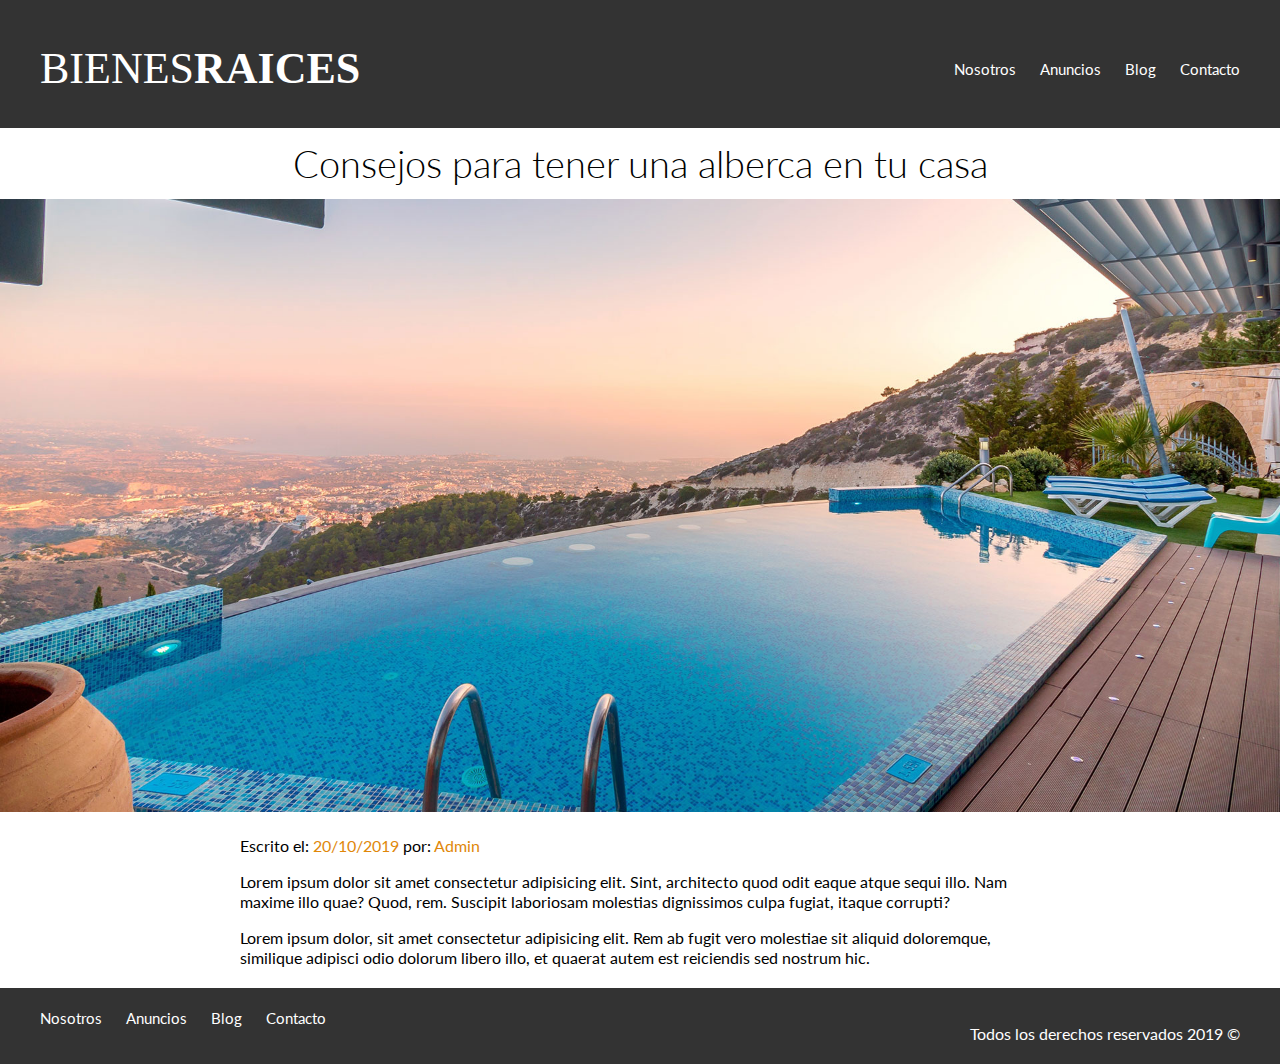
<file: entrada.html>
<!DOCTYPE html>
<html lang="en">

<head>
    <meta charset="UTF-8">
    <meta name="viewport" content="width=device-width, initial-scale=1.0">
    <meta http-equiv="X-UA-Compatible" content="ie=edge">
    <link rel="stylesheet" href="css/normalize.css">
    <link href="https://fonts.googleapis.com/css?family=Lato:300,400,700,900" rel="stylesheet">
    <link rel="stylesheet" href="css/style.css">
    <title>Bienes Raices</title>
</head>

<body>
    <header class="site-header">
        <div class="contenedor contenido-header">
            <div class="barra">
                <a href="index.html">
                    <img src="img/logo.svg" alt="logo">
                </a>

                <nav class="navegacion">
                    <a href="nosotros.html">Nosotros</a>
                    <a href="anuncios.html">Anuncios</a>
                    <a href="blog.html">Blog</a>
                    <a href="contacto.html">Contacto</a>
                </nav>
            </div>
        </div>
    </header>

    <h1 class="fw-300 centrar-texto">Consejos para tener una alberca en tu casa</h1>
    <img src="img/destacada2.jpg" alt="img_principal">

    <main class="contenedor seccion contenido-centrado texto-entrada">

        <p>Escrito el: <span> 20/10/2019</span> por: <span>Admin</span></p>

        <p>Lorem ipsum dolor sit amet consectetur adipisicing elit. Sint, architecto quod odit eaque atque sequi illo. Nam maxime illo quae? Quod, rem. Suscipit laboriosam molestias dignissimos culpa fugiat, itaque corrupti?</p>

        <p>Lorem ipsum dolor, sit amet consectetur adipisicing elit. Rem ab fugit vero molestiae sit aliquid doloremque, similique adipisci odio dolorum libero illo, et quaerat autem est reiciendis sed nostrum hic.</p>
    </main>

    <footer class="site-footer seccion">
        <div class="contenedor contenedor-footer">
            <nav class="navegacion">
                <a href="nosotros.html">Nosotros</a>
                <a href="anuncios.html">Anuncios</a>
                <a href="blog.html">Blog</a>
                <a href="contacto.html">Contacto</a>
            </nav>
            <p class="copyright">Todos los derechos reservados 2019 &copy;</p>
        </div>
    </footer>
</body>

</html>
</file>
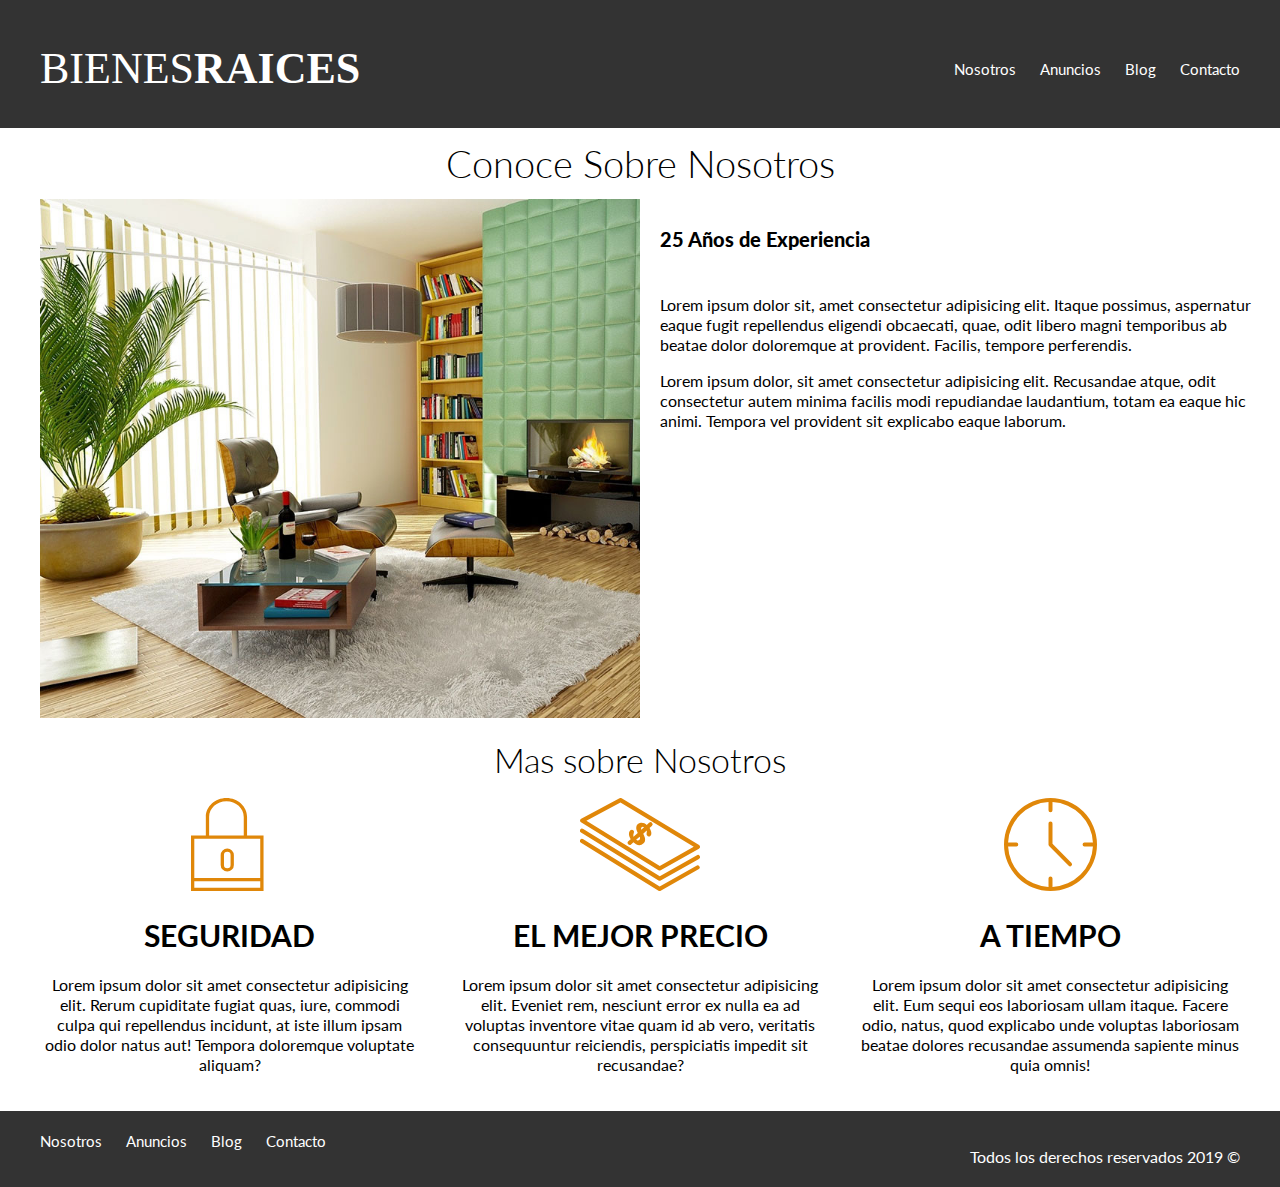
<file: nosotros.html>
<!DOCTYPE html>
<html lang="en">

<head>
    <meta charset="UTF-8">
    <meta name="viewport" content="width=device-width, initial-scale=1.0">
    <meta http-equiv="X-UA-Compatible" content="ie=edge">
    <link rel="stylesheet" href="css/normalize.css">
    <link href="https://fonts.googleapis.com/css?family=Lato:300,400,700,900" rel="stylesheet">
    <link rel="stylesheet" href="css/style.css">
    <title>Bienes Raices</title>
</head>

<body>
    <header class="site-header">
        <div class="contenedor contenido-header">
            <div class="barra">
                <a href="index.html">
                    <img src="img/logo.svg" alt="logo">
                </a>

                <nav class="navegacion">
                    <a href="nosotros.html">Nosotros</a>
                    <a href="anuncios.html">Anuncios</a>
                    <a href="blog.html">Blog</a>
                    <a href="contacto.html">Contacto</a>
                </nav>
            </div>
        </div>
    </header>

    <main class="contenedor">
        <h1 class="fw-300 centrar-texto">Conoce Sobre Nosotros</h1>

        <div class="contenido-nosotros">
            <div class="imagen">
                <img src="img/nosotros.jpg" alt="imagen_nosotros">
            </div>
            <div class="texto-nosotros">
                <blockquote>25 Años de Experiencia</blockquote>
                <p>Lorem ipsum dolor sit, amet consectetur adipisicing elit. Itaque possimus, aspernatur eaque fugit repellendus eligendi obcaecati, quae, odit libero magni temporibus ab beatae dolor doloremque at provident. Facilis, tempore perferendis.</p>

                <p>Lorem ipsum dolor, sit amet consectetur adipisicing elit. Recusandae atque, odit consectetur autem minima facilis modi repudiandae laudantium, totam ea eaque hic animi. Tempora vel provident sit explicabo eaque laborum.</p>
            </div>
        </div>
    </main>

    <section class="contenedor seccion">
        <h2 class="fw-300 centrar-texto">Mas sobre Nosotros</h2>
        <div class="iconos-nosotros">
            <div class="icono">
                <img src="img/icono1.svg" alt="seguridad">
                <h3>Seguridad</h3>
                <p>Lorem ipsum dolor sit amet consectetur adipisicing elit. Rerum cupiditate fugiat quas, iure, commodi culpa qui repellendus incidunt, at iste illum ipsam odio dolor natus aut! Tempora doloremque voluptate aliquam?</p>
            </div>

            <div class="icono">
                <img src="img/icono2.svg" alt="dinero">
                <h3>El Mejor Precio</h3>
                <p>Lorem ipsum dolor sit amet consectetur adipisicing elit. Eveniet rem, nesciunt error ex nulla ea ad voluptas inventore vitae quam id ab vero, veritatis consequuntur reiciendis, perspiciatis impedit sit recusandae?</p>
            </div>

            <div class="icono">
                <img src="img/icono3.svg" alt="tiempo">
                <h3>A tiempo</h3>
                <p>Lorem ipsum dolor sit amet consectetur adipisicing elit. Eum sequi eos laboriosam ullam itaque. Facere odio, natus, quod explicabo unde voluptas laboriosam beatae dolores recusandae assumenda sapiente minus quia omnis!</p>
            </div>
        </div>
    </section>

    <footer class="site-footer seccion">
        <div class="contenedor contenedor-footer">
            <nav class="navegacion">
                <a href="nosotros.html">Nosotros</a>
                <a href="anuncios.html">Anuncios</a>
                <a href="blog.html">Blog</a>
                <a href="contacto.html">Contacto</a>
            </nav>
            <p class="copyright">Todos los derechos reservados 2019 &copy;</p>
        </div>
    </footer>
</body>

</html>
</file>
<file: css/style.css>
html {
    /* Resets para REMS - 62.5% = 10px de 16px */
    font-size: 62.5%;
}

*,
*:before,
*:after {
    box-sizing: inherit;
}

body {
    font-family: 'Lato', sans-serif;
    font-size: 1.6rem;
    line-height: 2rem;
}


/* Global */

.contenedor {
    /* Toma todo el espacio disponible pero sin pasarse de los 1200px */
    max-width: 120rem;
    margin-left: auto;
    margin-right: auto;
}

img {
    max-width: 100%;
}

h1 {
    font-size: 3.8rem;
}

h2 {
    font-size: 3.4rem;
}

h3 {
    font-size: 3rem;
}

h4 {
    font-size: 2.6rem;
}


/* Utilidades */

.seccion {
    margin-top: 2rem;
    margin-bottom: 2rem;
}

.fw-300 {
    font-weight: 300;
}

.centrar-texto {
    text-align: center;
}

.d-block {
    display: block !important;
}

.contenido-centrado {
    max-width: 80rem;
}


/* Botones */

.boton {
    color: white;
    font-weight: 700;
    text-decoration: none;
    font-size: 1.8rem;
    padding: 1rem 3rem;
    margin-top: 3rem;
    display: inline-block;
    text-align: center;
    border: none;
}

.boton-amarillo {
    background-color: #E08709;
}

.boton-verde {
    background-color: #71B100;
}


/* Header */

.site-header {
    background-color: #333333;
    padding: 1rem 0 3rem 0;
}

.site-header.inicio {
    background-image: url(../img/header.jpg);
    background-position: center center;
    /* Toma todo el espacio disponible (en ancho y largo) pero guardando las proporciones */
    background-size: cover;
    height: 100vh;
    /* Minimo la pantalla va a medir 600px */
    min-height: 60rem;
}

.contenido-header {
    height: 100%;
    display: flex;
    flex-direction: column;
    justify-content: space-between;
    text-align: center;
}

.contenido-header h1 {
    color: white;
    padding-bottom: 2rem;
    max-width: 60rem;
    line-height: 2;
}

.barra {
    display: flex;
    justify-content: space-between;
    align-items: center;
    padding-top: 3rem;
}


/* Navegacion */

.navegacion a {
    color: white;
    text-decoration: none;
    font-size: 1.5rem;
    margin-right: 2rem;
}

.navegacion a:hover {
    color: #71B100;
}

.navegacion a:last-of-type {
    margin: 0;
}


/* Iconos Nosotros */

.iconos-nosotros {
    display: flex;
    justify-content: space-between;
}

.icono {
    flex-basis: calc(33.3% - 2rem);
    text-align: center;
}

.icono h3 {
    text-transform: uppercase;
}


/* Anuncios  */

.contenedor-anuncios {
    display: flex;
    justify-content: space-between;
    flex-wrap: wrap;
}

.anuncio {
    flex-grow: 0;
    flex-shrink: 0;
    flex-basis: calc(33.3% - 1rem);
    border: 1px solid #b5b5b5;
    background-color: #f5f5f5;
    margin-bottom: 2rem;
}

.contenido-anuncio {
    padding: 2rem;
}

.contenido-anuncio h3,
.contenido-anuncio p {
    margin: 2rem;
    text-align: center;
}


/* .contenido-anuncio h3 {
    line-height: 3rem;
} */

.precio {
    color: #71b100;
    font-weight: 700;
}

.ver-todas {
    display: flex;
    justify-content: flex-end;
}


/* Contacto Home */

.imagen-contacto {
    background-image: url(../img/encuentra.jpg);
    background-position: center center;
    background-size: cover;
    height: 40rem;
    display: flex;
    align-items: center;
}

.contenido-contacto {
    flex: 1;
    color: white;
}

.contenido-contacto p {
    font-size: 1.8rem;
}

.iconos-caracteristicas {
    list-style: none;
    padding: 0;
    display: flex;
    justify-content: space-evenly;
    max-width: 50rem;
    flex: 1;
}

.iconos-caracteristicas li {
    /* Para que tome todo el espacio disponible */
    /* flex: 1; */
    display: flex;
}

.iconos-caracteristicas li img {
    margin-right: 0;
    display: flex;
}


/* Seccion inferior */

.seccion-inferior {
    display: flex;
    justify-content: space-between;
}

.seccion-inferior .blog {
    flex-basis: 60%;
}

.seccion-inferior .testimoniales {
    flex-basis: calc(40% - 2rem);
}

.entrada-blog {
    display: flex;
    justify-content: space-between;
    margin-bottom: 2rem;
}

.entrada-blog :last-of-type {
    margin-bottom: 0;
}

.entrada-blog .imagen {
    flex-basis: 40%;
    margin-bottom: 2rem;
}

.entrada-blog .texto-entrada {
    flex-basis: calc(60% - 3rem);
}

.texto-entrada h4 {
    margin: 0;
    line-height: 2rem;
}

.texto-entrada a {
    color: black;
    text-decoration: none;
}

.texto-entrada h4::after {
    /* "::after" significa, creame un elemento despues de "texto-entrada h4" */
    content: '';
    display: block;
    width: 15rem;
    height: .5rem;
    background-color: #71B100;
    margin-top: 1rem;
}

.texto-entrada span {
    color: #E08709;
}


/* Testimoniales */

.testimonial {
    background-color: #71B100;
    font-size: 2.4rem;
    padding: 2rem;
    color: white;
    border-radius: 2rem;
    line-height: 3rem;
}

.testimonial p {
    text-align: right;
}

.testimoniales blockquote::before {
    content: '';
    background-image: url(../img/comilla.svg);
    width: 5rem;
    height: 5rem;
    position: absolute;
    left: -2rem;
    top: -1rem;
}

.testimoniales blockquote {
    position: relative;
    padding-left: 5rem;
    font-weight: 300;
}


/* Footer */

.site-footer {
    background-color: #333333;
    margin: 0;
}

.copyright {
    margin-bottom: 0;
    color: white;
}

.contenedor-footer {
    padding: 2rem 0;
    display: flex;
    justify-content: space-between;
}


/* Paginas Internas */


/* Nosotros */

.contenido-nosotros {
    display: grid;
    grid-template-columns: 50% 50%;
    grid-column-gap: 2rem;
}

.texto-nosotros blockquote {
    font-weight: 900;
    font-size: 2rem;
    margin: 0;
    padding: 3rem 0;
}


/* Anuncio */

.resumen-propiedad {
    display: flex;
    justify-content: space-between;
    align-items: center;
}


/* Contacto */

form p {
    font-size: 1.5rem;
    margin: 2rem 0 0 0;
}

legend {
    font-size: 2.3rem;
    color: #4f4f4f;
}

label {
    display: block;
    margin-bottom: 1rem;
    font-weight: 700;
}

fieldset {
    margin-bottom: 3em;
}

input:not([type="submit"]),
textarea,
select {
    padding: 1rem;
    display: block;
    width: 97%;
    background-color: #e1e1e1;
    margin-bottom: 2rem;
    border: none;
    border-radius: 2rem;
}

select {
    -webkit-appearance: none;
    appearance: none;
}

textarea {
    height: 20rem;
}

input[type="radio"] {
    width: auto;
    margin: 0;
}

.forma-contacto {
    max-width: 23rem;
    display: flex;
    justify-content: space-between;
    align-items: center;
}
</file>
